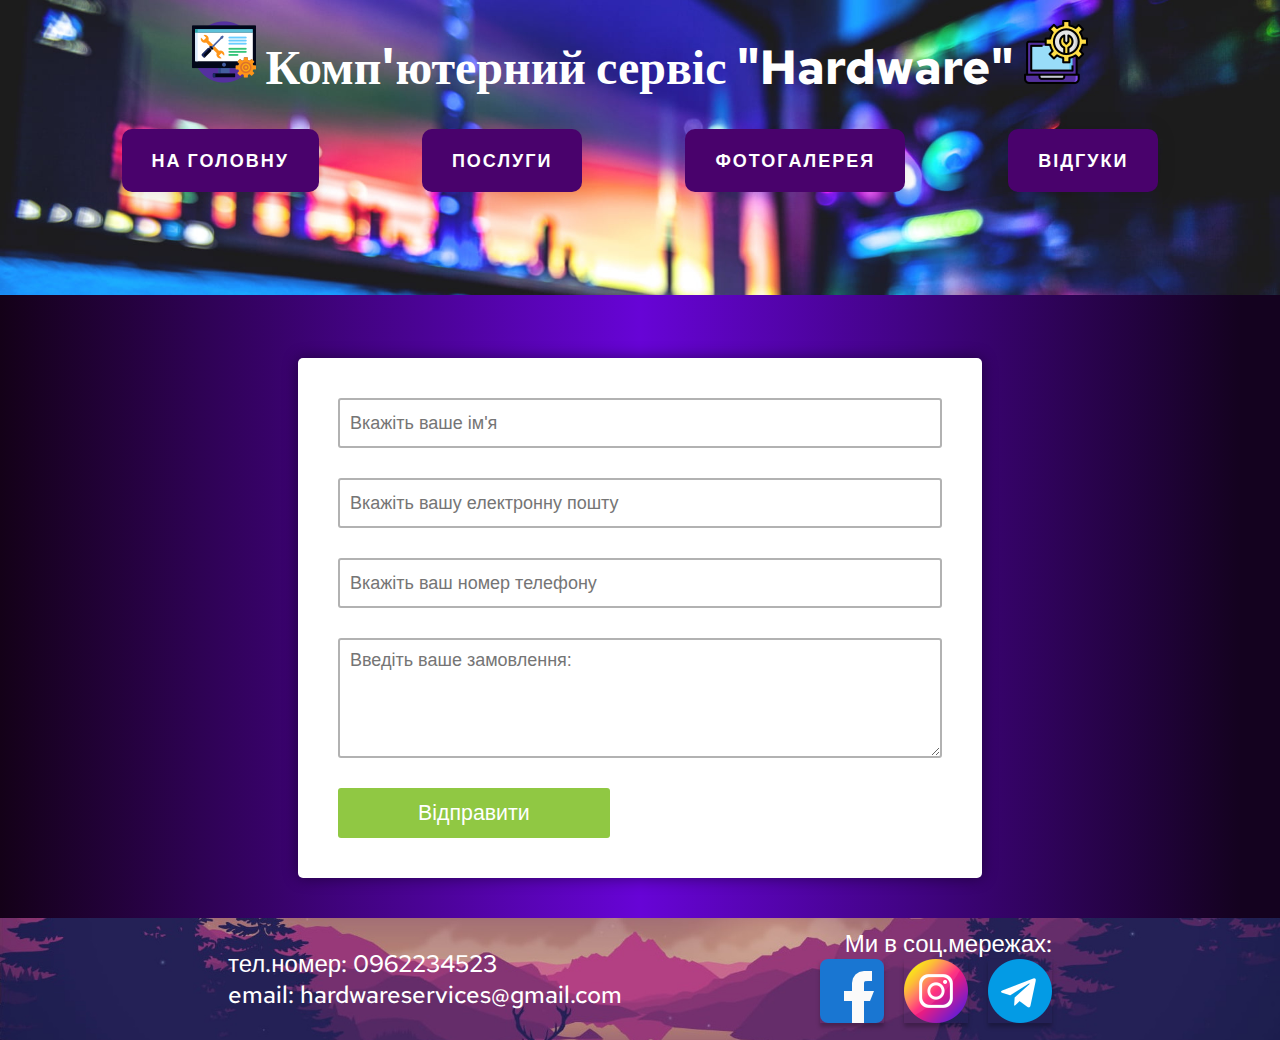
<file: order.html>
<!DOCTYPE html>
<html lang="en">
<head>
    <meta charset="UTF-8">
    <meta name="viewport" content="width=device-width, initial-scale=1, shrink-to-fit=no">
    <title>Зв'язок з нами</title>
    <link rel="stylesheet" href="css/main.css">
    <link href="https://fonts.googleapis.com/css?family=Red+Hat+Text:500,700&display=swap" rel="stylesheet">
    <link href="https://fonts.googleapis.com/css?family=Alef:700|Alice&display=swap&subset=cyrillic" rel="stylesheet">
    <script
  src="https://code.jquery.com/jquery-3.6.0.min.js"
  integrity="sha256-/xUj+3OJU5yExlq6GSYGSHk7tPXikynS7ogEvDej/m4="
  crossorigin="anonymous"></script>
</head>
<body>

<!-- header -->
<header class="header">
  <div class="container">
    <h1 class="h1-header">
      <img class="logo" src="./img/logo.png" />
      Комп'ютерний сервіс "Hardware"
      <img class="logo" src="./img/logo2.png" />
    </h1>
    <div class="container">
        <section id="navigation" class="navigation">
            <div class="container">
                <nav class="nav">
                    <a href="index.html" class="gradient-button">На головну</a>
                    <div class="dropdown">
                        <a href="services.html" class="dropbtn">Послуги</a>
                        <div class="dropdown-content">
                          <a href="services.html">Товари та послуги</a>
                          <a href="order.html">Зробити замовлення</a>
                        </div>
                      </div>
                    <a href="photo.html" class="gradient-button">Фотогалерея</a>
                    <a href="reviews.html" class="gradient-button">Відгуки</a>
                </nav>
            </div>
           
			<div class="hamburger-menu">
  <input id="menu__toggle" type="checkbox" />
  <label class="menu__btn" for="menu__toggle">
    <span></span>
  </label>
  
				<ul class="menu__box">
    <li><a class="menu__item" href="index.html">На головну</a></li>
    <li><a class="menu__item" href="services.html">Послуги</a></li>
    <li><a class="menu__item" href="photo.html">Фотогалерея</a></li>
    <li><a class="menu__item" href="reviews.html">Відгуки</a></li>
  </ul>
</div>
        
		</section>
    </div>
  </div>
</header>
<main class="bodybackground">
  
    <!-- main -->
   <div class="container">
    <section id="maininfo" class="maininfo">

        <br>
    <form>
            <input name="name" placeholder="Вкажіть ваше ім'я" class="textbox" required />
            <input name="emailaddress" placeholder="Вкажіть вашу електронну пошту" class="textbox" type="email" required />
            <input name="phone" placeholder="Вкажіть ваш номер телефону" class="textbox" type="phonenumber" required />
            <textarea rows="4" cols="50" name="subject" placeholder="Введіть ваше замовлення:" class="message" required></textarea>
            <input name="submit" class="formbutton" type="submit" value="Відправити" />
         </form>
        
    </section>
  </div>
   
</main>

<!-- footer -->
<footer id="footer" class="footer">
    <div class="container">
		<div class="contacts">
			<p>тел.номер: 0962234523</p>
			<p>email: hardwareservices@gmail.com</p>
		</div>
		<div class="social">
			<p>Ми в соц.мережах:</p>
			<a href="https://www.facebook.com/" target="_blank"><img src="img/facebook.png" alt=""></a>
			<a href="https://www.instagram.com/" target="_blank"><img src="img/instagram.png" alt=""></a>
			<a href="https://www.telegram.com/" target="_blank"><img src="img/telegram.png" alt=""></a>
		</div>
	</div>
</footer>

</body>
</html>
</file>
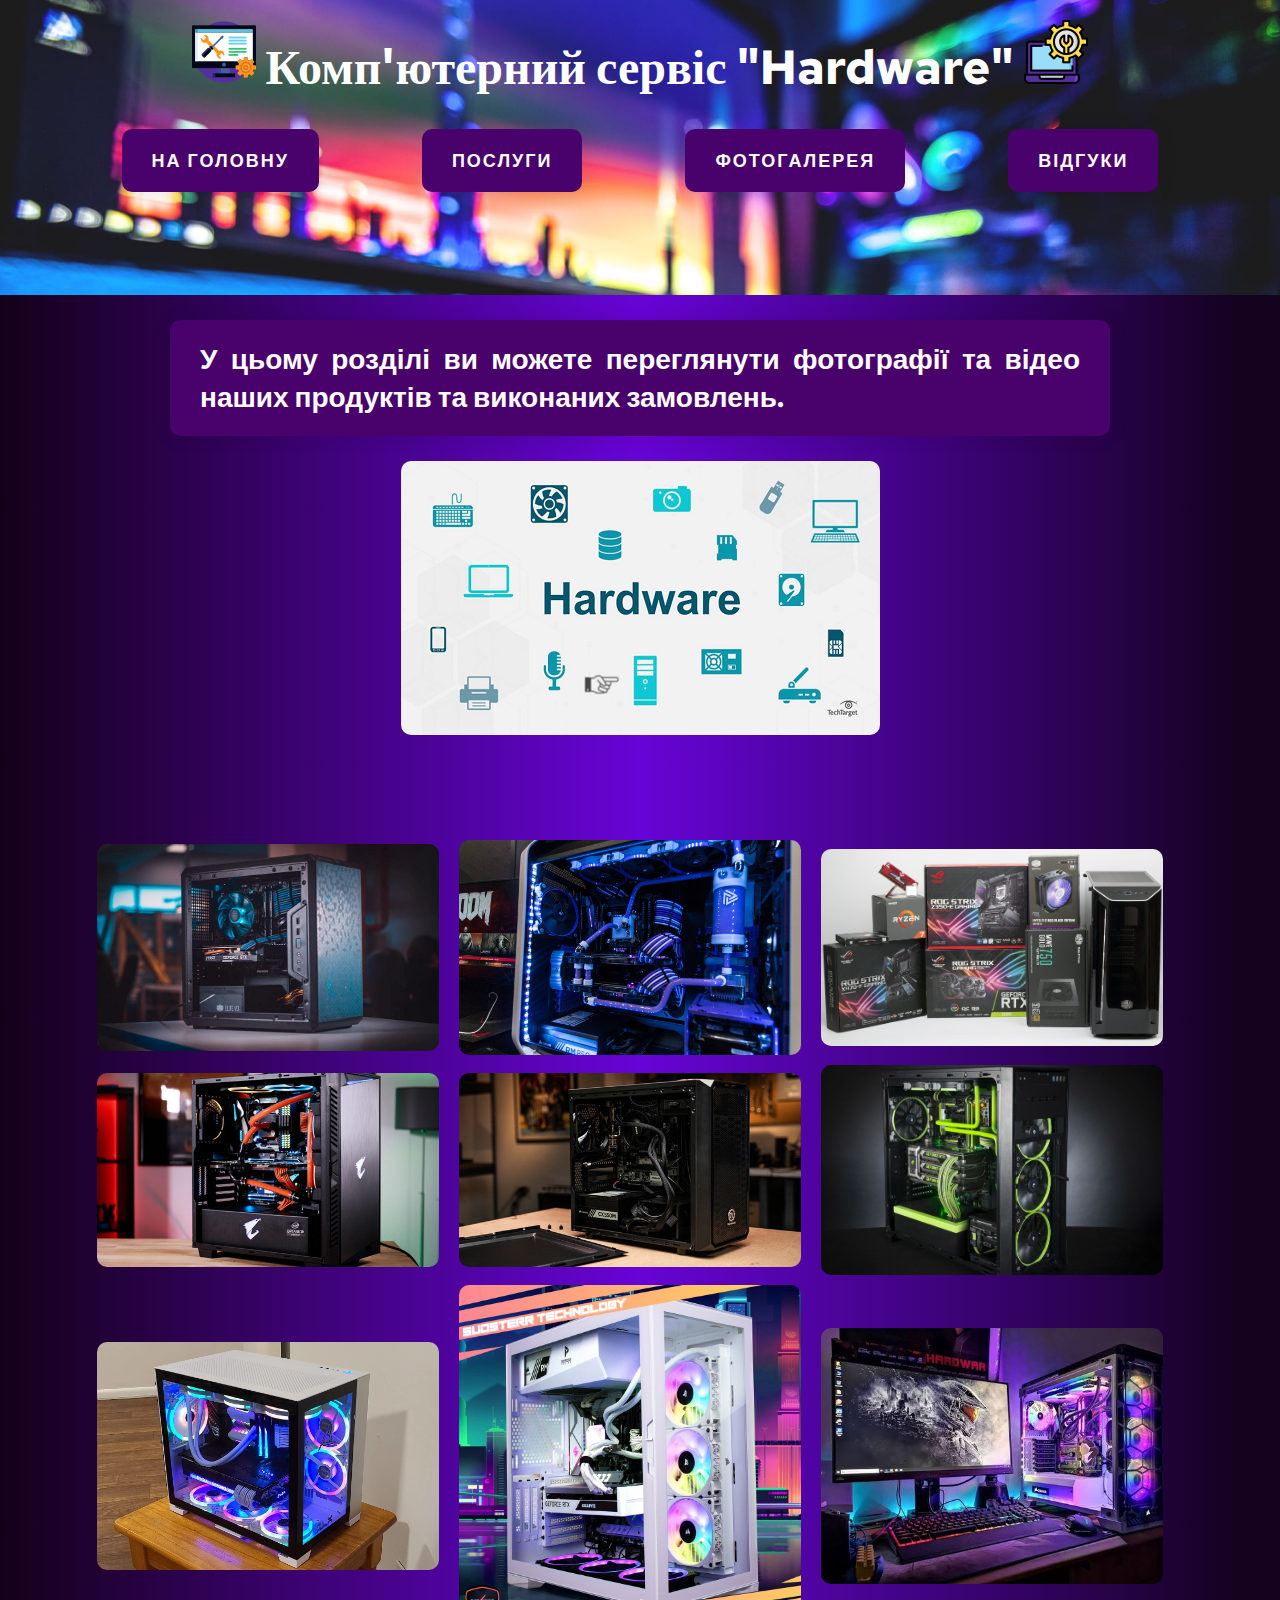
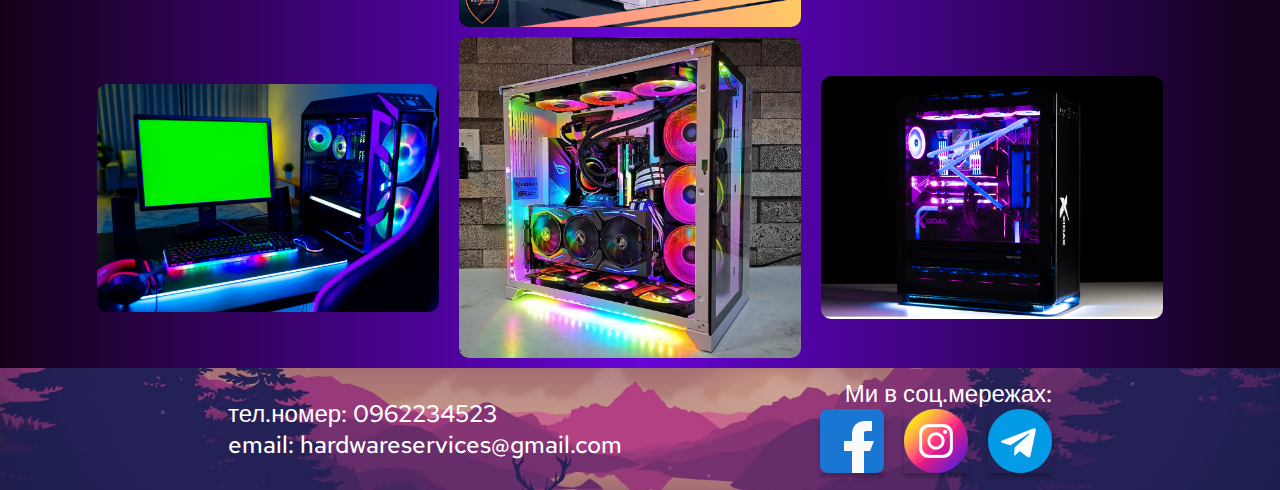
<file: photo.html>
<!DOCTYPE html>
<html lang="en">
<head>
    <meta charset="UTF-8">
    <meta name="viewport" content="width=device-width, initial-scale=1, shrink-to-fit=no">
    <title>Фотогалерея Hardware</title>
    <link rel="stylesheet" href="css/main.css">
    <link href="https://fonts.googleapis.com/css?family=Red+Hat+Text:500,700&display=swap" rel="stylesheet">
    <link href="https://fonts.googleapis.com/css?family=Alef:700|Alice&display=swap&subset=cyrillic" rel="stylesheet">
</head>
<body>

<!-- header -->
<header class="header">
    <div class="container">
        <h1 class="h1-header">
            <img class="logo" src="./img/logo.png" />
            Комп'ютерний сервіс "Hardware"
            <img class="logo" src="./img/logo2.png" />
        </h1>
    <div class="container">
        <section id="navigation" class="navigation">
            <div class="container">
                <nav class="nav">
                    <a href="index.html" class="gradient-button">На головну</a>
                    <div class="dropdown">
                        <a href="services.html" class="dropbtn">Послуги</a>
                        <div class="dropdown-content">
                          <a href="services.html">Товари та послуги</a>
                          <a href="order.html">Зробити замовлення</a>
                        </div>
                      </div>
                    <a href="photo.html" class="gradient-button">Фотогалерея</a>
                    <a href="reviews.html" class="gradient-button">Відгуки</a>
                </nav>
            </div>
            <div class="hamburger-menu">
  <input id="menu__toggle" type="checkbox" />
  <label class="menu__btn" for="menu__toggle">
    <span></span>
  </label>
  
				<ul class="menu__box">
    <li><a class="menu__item" href="index.html">На головну</a></li>
    <li><a class="menu__item" href="services.html">Послуги</a></li>
    <li><a class="menu__item" href="photo.html">Фотогалерея</a></li>
    <li><a class="menu__item" href="reviews.html">Відгуки</a></li>
  </ul>
</div>
        </section>
    </div>
</div>
</header>
<main class="bodybackground">
    <div class="container">
    <div class="page">
 
      
       
        <div class="content">
       
    <!-- main -->
    <section id="maininfo" class="maininfo">
        <div class="container">

            <div>
                <span class="headerdesc">У цьому розділі ви можете переглянути фотографії та відео наших продуктів та виконаних замовлень.</span>
                <span class="phdescimg">
				<img src="img/DescImg1.png" alt="DecsOneImg" class="banneranim">
                </span>
            </div>
		</div>
			<div class="Photo-GalleryOne">
                <div>
                    <div><img src="img/ph1.png" alt="" class="banneranim"></div>
                    <div><img src="img/ph2.png" alt="" class="banneranim"></div>
                    <div><img src="img/ph3.png" alt="" class="banneranim"></div>
                </div>
                <div>
                    <div><img src="img/ph4.png" alt="" class="banneranim"></div>
                    <div><img src="img/ph5.png" alt="" class="banneranim"></div>
                    <div><img src="img/ph6.png" alt="" class="banneranim"></div>
				</div>
		</div>
				<div class="Photo-GalleryTwo">
                <div>
                    <div><img src="img/gamingpcphoto1.png" alt="" class="banneranim"></div>
                    <div><img src="img/gamingpcphoto2.png" alt="" class="banneranim"></div>
                    <div><img src="img/gamingpcphoto3.png" alt="" class="banneranim"></div>
                </div>
                <div>
                    <div><img src="img/gamingpcphoto4.png" alt="" class="banneranim"></div>
                    <div><img src="img/gamingpcphoto5.png" alt="" class="banneranim"></div>
					<div><img src="img/gamingpcphoto6.png" alt="" class="banneranim"></div>
					</div>
		</div>
    </div>
    </section>
</div> 
</div>   
</main>
<!-- footer -->
<footer id="footer" class="footer">
    <div class="container">
		<div class="contacts">
			<p>тел.номер: 0962234523</p>
			<p>email: hardwareservices@gmail.com</p>
		</div>
		<div class="social">
			<p>Ми в соц.мережах:</p>
			<a href="https://www.facebook.com/" target="_blank"><img src="img/facebook.png" alt=""></a>
			<a href="https://www.instagram.com/" target="_blank"><img src="img/instagram.png" alt=""></a>
			<a href="https://www.telegram.com/" target="_blank"><img src="img/telegram.png" alt=""></a>
		</div>
	</div>
</footer>

</body>
</html>
</file>
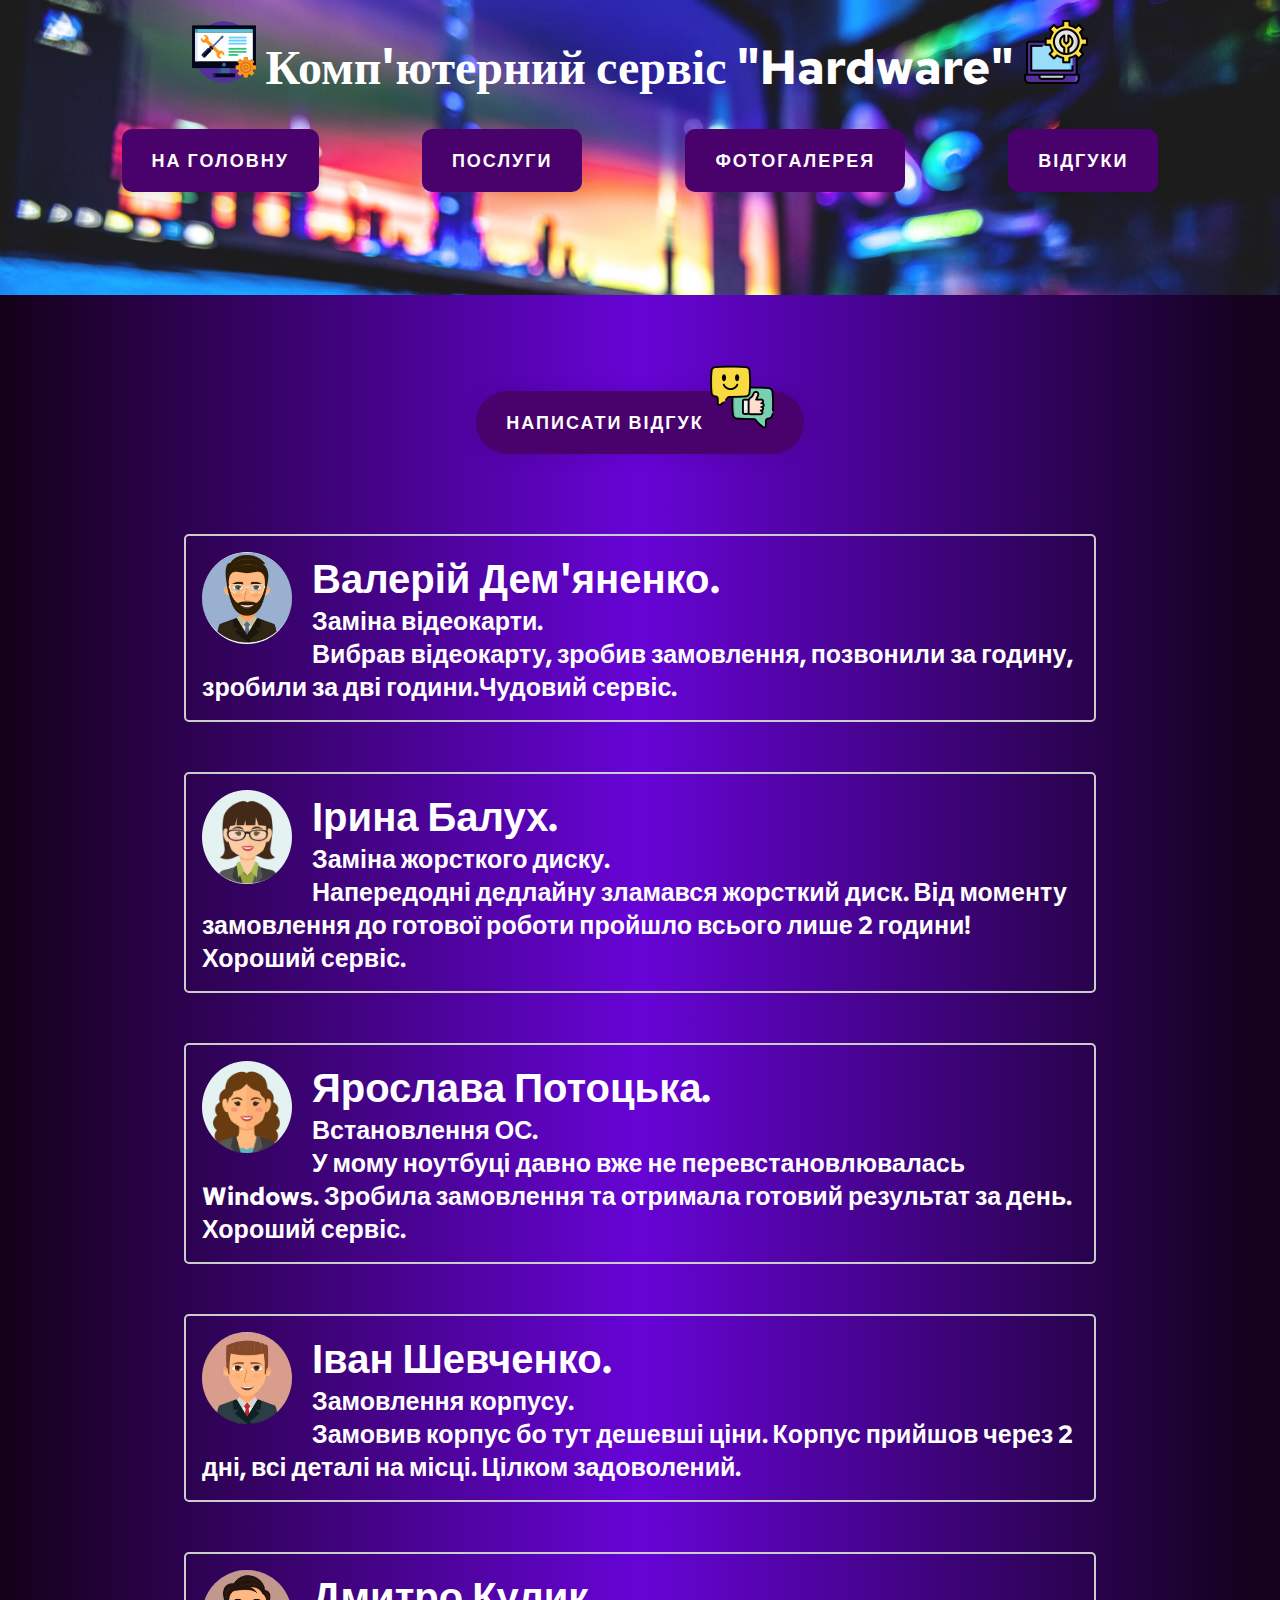
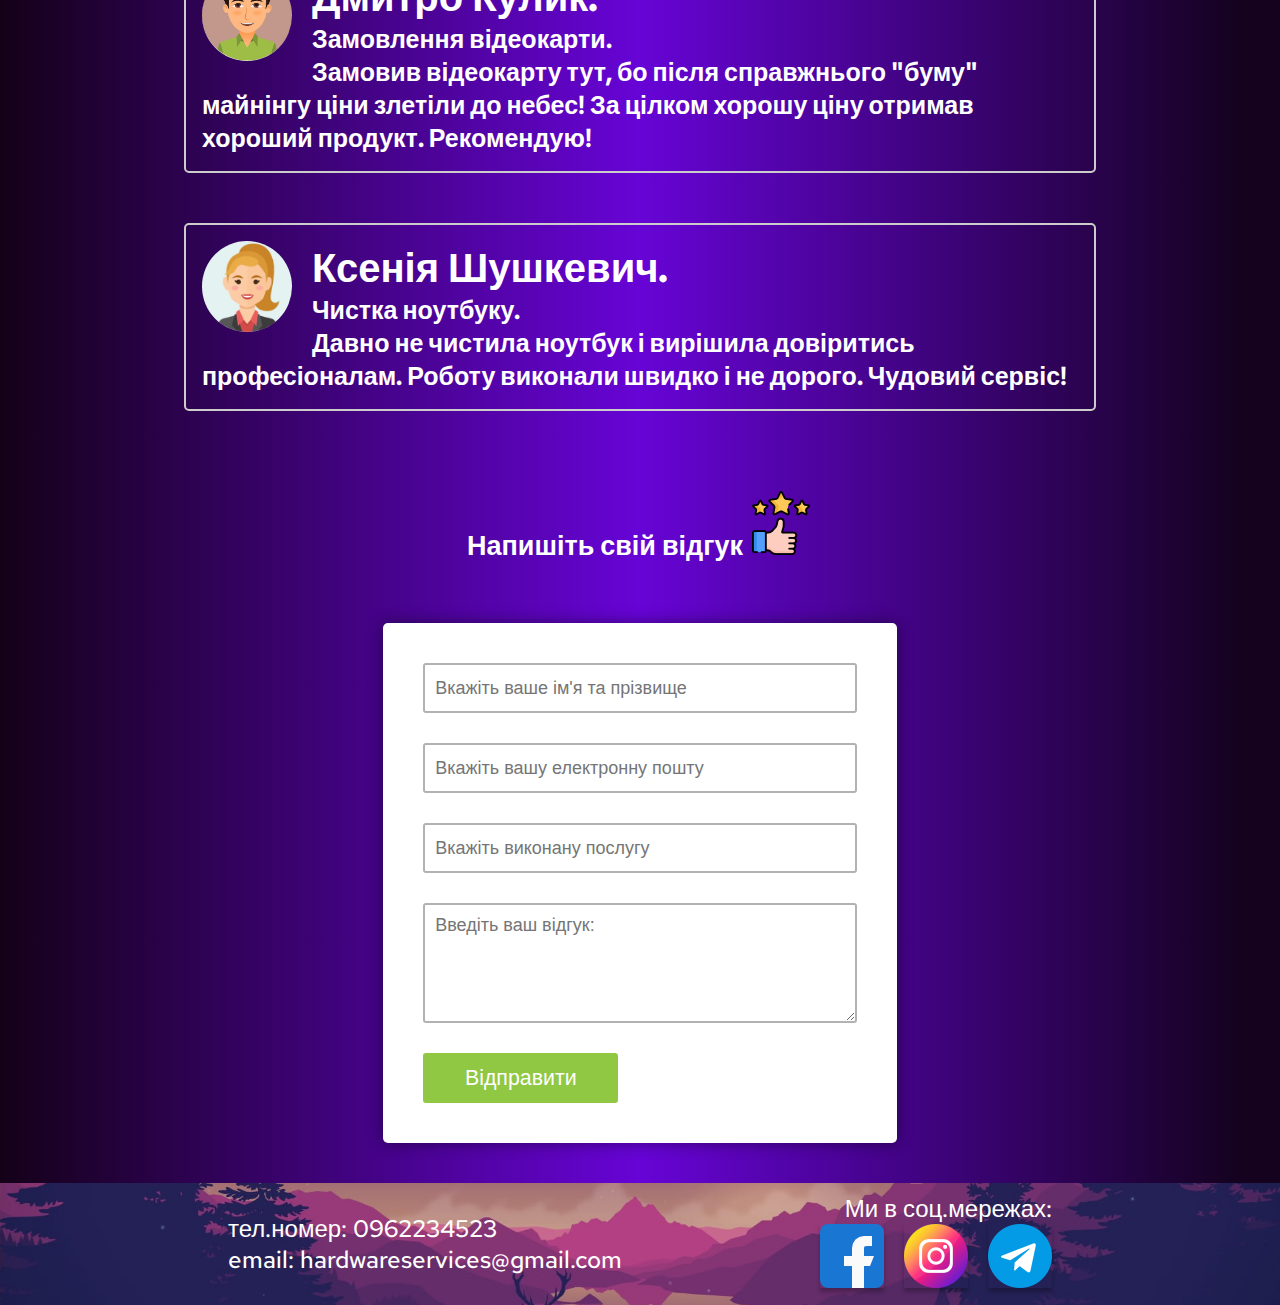
<file: reviews.html>
<!DOCTYPE html>
<html lang="en">
<head>
    <meta charset="UTF-8">
    <meta name="viewport" content="width=device-width, initial-scale=1, shrink-to-fit=no">
    <title>Відгуки Hardware</title>
    <link rel="stylesheet" href="css/main.css">
    <link href="https://fonts.googleapis.com/css?family=Red+Hat+Text:500,700&display=swap" rel="stylesheet">
    <link href="https://fonts.googleapis.com/css?family=Alef:700|Alice&display=swap&subset=cyrillic" rel="stylesheet">
</head>
<body>

<!-- header -->
<header class="header">

  <div class="container">
    <h1 class="h1-header">
      <img class="logo" src="./img/logo.png" />
      Комп'ютерний сервіс "Hardware"
      <img class="logo" src="./img/logo2.png" />
    </h1>
    <div class="container">
        <section id="navigation" class="navigation">
            <div class="container">
                <nav class="nav">
                    <a href="index.html" class="gradient-button">На головну</a>
                    <div class="dropdown">
                        <a href="services.html" class="dropbtn">Послуги</a>
                        <div class="dropdown-content">
                          <a href="services.html">Товари та послуги</a>
                          <a href="order.html">Зробити замовлення</a>
                        </div>
                      </div>
                    <a href="photo.html" class="gradient-button">Фотогалерея</a>
                    <a href="reviews.html" class="gradient-button">Відгуки</a>
                </nav>
            </div>
           
			<div class="hamburger-menu">
  <input id="menu__toggle" type="checkbox" />
  <label class="menu__btn" for="menu__toggle">
    <span></span>
  </label>
  
				<ul class="menu__box">
    <li><a class="menu__item" href="index.html">На головну</a></li>
    <li><a class="menu__item" href="services.html">Послуги</a></li>
    <li><a class="menu__item" href="photo.html">Фотогалерея</a></li>
    <li><a class="menu__item" href="reviews.html">Відгуки</a></li>
  </ul>
</div>
        
		</section>
    </div>
  </div>
</header>
<main>
  <div class="bodybackground">
    <!-- main -->
    <div class="container">
    <section id="maininfo" class="maininfo">
      <div class="gradient-button-desc2">
        <a href="#reviewsbutton" class="gradient-button-desc">Написати відгук <img class="logo"
            src="./img/reviewslogo2.png" /></a>
      </div>
      
      <div class="reviews">
            <img src="img/AvatarMan.png" alt="Avatar" style="width:90px">
            <p><span>Валерій Дем'яненко.</span></p>
            <p>Заміна відеокарти.</p>
            <p>Вибрав відеокарту, зробив замовлення, позвонили за годину, зробили за дві години.Чудовий сервіс.</p>
          </div>
       
          <div class="reviews">
            <img src="img/AvatarWoman.png" alt="Avatar" style="width:90px">
            <p><span >Ірина Балух.</span></p>
            <p>Заміна жорсткого диску.</p>
            <p>Напередодні дедлайну зламався жорсткий диск. Від моменту замовлення до готової роботи пройшло всього лише 2 години! Хороший сервіс.</p>
          </div>
          <div class="reviews">
            <img src="img/AvatarWoman2.png" alt="Avatar" style="width:90px">
            <p><span >Ярослава Потоцька.</span></p>
            <p>Встановлення ОС.</p>
            <p>У мому ноутбуці давно вже не перевстановлювалась Windows. Зробила замовлення та отримала готовий результат за день. Хороший сервіс.</p>
          </div>
          <div class="reviews">
            <img src="img/AvatarMan2.png" alt="Avatar" style="width:90px">
            <p><span >Іван Шевченко.</span></p>
            <p>Замовлення корпусу.</p>
            <p>Замовив корпус бо тут дешевші ціни. Корпус прийшов через 2 дні, всі деталі на місці. Цілком задоволений.</p>
          </div>
          <div class="reviews">
            <img src="img/AvatarMan3.png" alt="Avatar" style="width:90px">
            <p><span >Дмитро Кулик.</span></p>
            <p>Замовлення відеокарти.</p>
            <p>Замовив відеокарту тут, бо після справжнього "буму" майнінгу ціни злетіли до небес! За цілком хорошу ціну отримав хороший продукт. Рекомендую!</p>
          </div>
          <div class="reviews">
            <img src="img/AvatarWoman3.png" alt="Avatar" style="width:90px">
            <p><span >Ксенія Шушкевич.</span></p>
            <p>Чистка ноутбуку.</p>
            <p>Давно не чистила ноутбук і вирішила довіритись професіоналам. Роботу виконали швидко і не дорого. Чудовий сервіс!</p>
          </div>

          <div id="reviewsbutton">
          <div class="location">
            <h2>Напишіть свій відгук <img class="logo" src="./img/reviewslogo.png"></h2>
          </div>
          <form>
                  <input name="name" placeholder="Вкажіть ваше ім'я та прізвище" class="textbox" required />
                  <input name="emailaddress" placeholder="Вкажіть вашу електронну пошту" class="textbox" type="email" required />
                  <input name="service" placeholder="Вкажіть виконану послугу" class="textbox" type="message" required />
                  <textarea rows="4" cols="50" name="subject" placeholder="Введіть ваш відгук:" class="message" required></textarea>
                  <input name="submit" class="formbutton" type="submit" value="Відправити" />
               </form>
              </div>
    </section>
  </div>
    </div>
</main>

<!-- footer -->
<footer id="footer" class="footer">
    <div class="container">
		<div class="contacts">
			<p>тел.номер: 0962234523</p>
			<p>email: hardwareservices@gmail.com</p>
		</div>
		<div class="social">
			<p>Ми в соц.мережах:</p>
			<a href="https://www.facebook.com/" target="_blank"><img src="img/facebook.png" alt=""></a>
			<a href="https://www.instagram.com/" target="_blank"><img src="img/instagram.png" alt=""></a>
			<a href="https://www.telegram.com/" target="_blank"><img src="img/telegram.png" alt=""></a>
		</div>
	</div>
</footer>

</body>
</html>
</file>
<file: css/main.css>
body {
	font-family: 'Red Hat Text', sans-serif;
	color: #fff;
	font-size: 18px;
	font-weight: 700;
	padding: 0;
	margin: 0;
	min-width: 768px;
}

.bodybackground {
	background: rgb(20,1,24);
	background: linear-gradient(90deg, rgba(20,1,24,1) 0%, rgba(103,4,214,1) 50%, rgba(20,2,31,1) 97%);
	z-index: 1;
	overflow: hidden; 
}


h1,
h2,
h3,
h4,
h5,
h6 {
	margin: 0;
}

p {
	padding: 0;
	margin: 0;
}

a {
	text-decoration: none;
}

ul,
li {
	display: block;
	padding: 0;
	margin: 0;
}

main {
	justify-content: center;
	align-items: center;
	display: block;
	clear: both;
}

.h1-header {
	font-size: 48px;
	color: white;
	font-family: 'Red Hat Text';
	font-weight: bold;
	text-align: center;
	
	
}


.h1-header>img {
	padding-top: 20px;
}

footer>.container {
	display: flex;
	align-items: center;
	justify-content: space-evenly;
}

header {
	background-image: url(../img/header2.png);
	display: block;
	width: 100%;
	background-size: cover;
	z-index: 2;
	padding-bottom: 50px;
}


.dropbtn {
    text-decoration: none;
	display: inline-block;
	color: white;
	padding: 20px 30px;
	margin: 10px 0px;
	border-radius: 10px;
	font-family: 'Red Hat Text', sans-serif;
	text-transform: uppercase;
	letter-spacing: 2px;
	background-color: rgb(73, 2, 108);
	background-size: 200% auto;
	box-shadow: 0 0 20px rgba(0, 0, 0, .1);
	transition: 1s;
}

.dropbtn:hover {
	transform: scale(1.2);
}

.dropdown {
    position: relative;
    display: inline-block;
}

.dropdown-content {
    display: none;
    position: absolute;
    background-color: #f1f1f1;
    min-width: 160px;
    box-shadow: 0px 8px 16px 0px rgba(0,0,0,0.2);
    z-index: 10;
}

.dropdown-content a {
    color: black;
    padding: 12px 16px;
    text-decoration: none;
    display: block;
}

.dropdown-content a:hover {background-color: #ddd;}

.dropdown:hover .dropdown-content {display: block;}

.dropdown:hover .dropbtn {background-color: #3e8e41;}

.gradient-button {
	text-decoration: none;
	display: inline-block;
	color: white;
	padding: 20px 30px;
	margin: 10px 0px;
	border-radius: 10px;
	font-family: 'Red Hat Text', sans-serif;
	text-transform: uppercase;
	letter-spacing: 2px;
	background-color: rgb(73, 2, 108);
	background-size: 200% auto;
	box-shadow: 0 0 20px rgba(0, 0, 0, .1);
	transition: 1s;
}

.gradient-button-desc {
	text-decoration: none;
	color: white;
	padding: 20px 30px;
	margin: 10px 0px;
	border-radius: 10px;
	font-family: 'Red Hat Text', sans-serif;
	text-transform: uppercase;
	letter-spacing: 2px;
	background-color: rgb(73, 2, 108);
	background-size: 200% auto;
	box-shadow: 0 0 20px rgba(0, 0, 0, .1);
	transition: 1s;
	border-radius: 10rem;
	margin: 0 auto;
	
	
}

.gradient-button-desc2 {
	text-align: center;
	margin-top: 70px;
	transition: .5s;
	margin-bottom: 70px;
}

.gradient-button-desc2:hover {
	background-position: right center;
	transform: scale(1.1);
}

.gradient-button:hover {
	background-position: right center;
	transform: scale(1.1);
}
#navigation {
	display: block;
	padding: 20px 0;
}

.nav {
	align-items: center;
	display: flex;
	justify-content: space-around;
}

#menu__toggle {
  opacity: 0;
}
.menu__btn {
  display: flex;
  align-items: center; 
  position: fixed;
  top: 30px;
  left: 20px;
  width: 46px;
  height: 120px;
  cursor: pointer;
  z-index: 12;
}

.menu__btn > span,
.menu__btn > span::before,
.menu__btn > span::after {
  display: block;
  position: absolute;
  width: 100%;
  height: 2px;
  background-color: white !important;
}
.menu__btn > span::before {
  content: '';
  top: -8px;
}
.menu__btn > span::after {
  content: '';
  top: 8px;
}

.menu__box {
  display: block;
  position: fixed;
  visibility: hidden;
  top: 0;
  left: -100%;
  width: 300px;
  margin: 0;
  padding: 80px 0;
  list-style: none;
  text-align: center;
  background-color: rgb(73, 2, 108);
  box-shadow: 1px 0px 6px rgba(0, 0, 0, .2);
  border-radius: 20px;
  z-index: 10;
}

.menu__item {
  display: block;
  padding: 12px 24px;
  color: white;
  font-family: 'Roboto', sans-serif;
  font-size: 28px;
  font-weight: 600;
  text-decoration: none;
}
.menu__item:hover {
  background-color: #CFD8DC;
}

#menu__toggle:checked ~ .menu__btn > span {
  transform: rotate(45deg);
}
#menu__toggle:checked ~ .menu__btn > span::before {
  top: 0;
  transform: rotate(0);
}
#menu__toggle:checked ~ .menu__btn > span::after {
  top: 0;
  transform: rotate(90deg);
}
#menu__toggle:checked ~ .menu__box {
  visibility: visible;
  left: 0;
}

.page {
	position: relative;
	min-height: 100vh;
	width: 100%;
  }
   
  .page-video {
	
	position: absolute;
	left: 0;
	top: 0;
	bottom: 0;
	z-index: 1;
	width: 100%;
	height: 100%;
	overflow: hidden;
  }
   
  .page-video:before {
	content: "";
	display: block;
	position: absolute;
	left: 0;
	top: 0;
	bottom: 0;
	z-index: 1;
	width: 100%;
	height: 100%;
	background: rgba(0, 0, 0, 0.5);
  }
   
  .page-video .video {
	position: absolute;
	left: 50%;
	top: 50%;
	transform: translate(-50%, -50%);
	min-width: 100%;
	min-height: 100%;
  }
   
  .content {
	position: relative;
	z-index: 2;
  }

.h1id {
	text-decoration: none;
	display: inline-block;
	color: #270404;
	padding: 20px 30px;
	border-radius: 10px;
	font-family: 'Red Hat Text', sans-serif;
	letter-spacing: 2px;
	background-color: #C4C4C4;
	background-size: 200% auto;
	box-shadow: 0 0 20px rgba(0, 0, 0, .1);
	margin: 25px 100px;
	text-align: center;
	font-size: 18px;
	vertical-align: top;
}

.headerdesc {
	margin: 25px 100px;
	box-shadow: 0 0 20px rgba(0, 0, 0, .1);
	background-size: 200% auto;
	background-color: rgb(73, 2, 108);
	border-radius: 10px;
	padding: 20px 30px;

	text-align: justify;
	font-size: 28px;
	vertical-align: top;
	display: inline-block;
	color: white;
}

.componentdesctext-wrapper {
	box-shadow: 0 0 20px rgba(0, 0, 0, .1);
	background-color: rgb(73, 2, 108);
	border-radius: 10px;
	padding: 20px 30px;
	min-width: 400px;
	width: 400px;
	font-weight: 400;
	font-size: 14px;
	text-align: justify;
}

.componentdesctext-wrapper > p {
	font-weight: 400;
	font-size: 14px;
	margin-top: 5px;
}

.componentdesctext {
	box-shadow: 0 0 20px rgba(0, 0, 0, .1);
	background-color: rgb(73, 2, 108);
	border-radius: 10px;
	padding: 20px 30px;
	text-align: justify;
	font-size: 15px;
	color: white;

	min-width: 400px;
	width: 400px;
	font-weight: 400;
	font-size: 14px;
}



.servicechoose {
	flex-wrap: wrap;
	display:flex;
	position: relative;
	justify-content: space-evenly;
	align-items: center;
	gap: 30px;
}

.phdesc {
	text-decoration: none;
	display: inline-block;
	color: #270404;
	padding: 20px 30px;
	border-radius: 10px;
	font-family: 'Red Hat Text', sans-serif;
	letter-spacing: 2px;
	background-color: #C4C4C4;
	background-size: 200% auto;
	box-shadow: 0 0 20px rgba(0, 0, 0, .1);
	margin: 25px 100px;
	text-align: center;
	font-size: 18px;
	vertical-align: top;
}

.svcdesc {
	text-decoration: none;
	display: inline-block;
	color: #270404;
	padding: 20px 30px;
	border-radius: 10px;
	font-family: 'Red Hat Text', sans-serif;
	letter-spacing: 2px;
	background-color: #C4C4C4;
	background-size: 200% auto;
	box-shadow: 0 0 20px rgba(0, 0, 0, .1);
	margin: 25px 290px;
	text-align: center;
	font-size: 18px;
	vertical-align: top;
}

.maininfo {
	display: block;
	z-index: 2;
	display: flex;
	flex-direction: column;
	align-items: center;
}



.container {
	z-index: 2;
}

.link {
	display: inline;
	font-size: 22px;
	padding: 27.5px 16px;
	color: white;
}


.a {
	font-size: 14px;
	font-weight: 300;
	padding: 0 0 0 10px;
}

.DescriptionOne {
	display: inline-block;
}

.DescriptionSecond {
	display: inline-block;
}

.desc1img img {
	display: table;
	margin: 0 auto;
	border-radius: 10px;
}

.desc2img {
	display: table;
	margin: 0 auto 25px;
}

.phdescimg {
	display: table;
	margin: 0 auto;
	margin-bottom: 100px;
}



.svcdescimg {
	display: table;
	margin: 0 auto;
	margin-bottom: 100px;
}

.svcosimg {
	display: table;
	margin: 0 auto;
	margin-bottom: 100px;
	margin-top: 40px;
}

.svcdetimg {
	display: table;
	margin: 0 auto;
	margin-bottom: 100px;
	margin-top: 40px;
}

.banners {
	display: inline-block;
}


.partners h2 {
	text-align: center;
	margin-top: 60px;
	margin-bottom: 60px;

}

.Partners-Logo {
	width: 50%;
	margin: 0 auto 25px;
}

.Partners-Logo>div {

	display: flex;

	align-items: stretch;

	justify-content: center;

	margin-bottom: 20px;
}

.sliderkiller {
	flex-wrap: wrap;
	display: none;
}

.sliderkiller>div {
	display: flex;

	align-items: stretch;

	justify-content: center;

	margin-bottom: 10px;
}

.sliderkiller>div>div {
	width: 30%;
	margin-right: 20px;
	display: flex;
	align-items: center;
}

.sliderkiller>div>div>img {
	width: 100%;
}

.Photo-GalleryTwo {
	flex-wrap: wrap;
}
.Photo-GalleryTwo>div {
	display: flex;

	align-items: stretch;

	justify-content: center;

	margin-bottom: 10px;
}

.Photo-GalleryTwo>div>div {
	width: 30%;
	margin-right: 20px;
	display: flex;
	align-items: center;
}
.Photo-GalleryTwo>div>div>img {
	width: 100%;
}

.Photo-GalleryOne>div {
	
	display: flex;

	align-items: stretch;

	justify-content: center;

	margin-bottom: 10px;
}

.Photo-GalleryOne>div>div {
	width: 30%;
	margin-right: 20px;
	display: flex;
	align-items: center;
}

.Photo-GalleryOne>div>div>img {
	width: 100%;
}

.Partners-Logo>div>div {
	width: 30%;
	margin-right: 30px;
	display: flex;
	align-items: center;
}

.Partners-Logo>div>div>img {
	width: 100%;
}



.sponsors1 {
	display: inline-block;
	justify-content: center;
	height: 294px;
}

.sponsors2 {
	display: inline-block;
	justify-content: center;
	height: 294px;
}

.Partn1 {
	margin: 0 auto;
}

.Videos {
	display: table;
	margin: 0 auto;
}
footer {
	background-image: url(../img/footer2.png);
	font-weight: 500;
	display: block;
	background-size: cover;
}

.contacts {
	font-size: 24px;
	display: table;
	padding: 10px 20px;
}

.social {
	font-size: 24px;
	display: table;
	text-align: right;
	padding: 10px 20px;
	
}

.social img {
	margin-left: 20px;
	box-shadow: 0px 4px 4px rgba(0, 0, 0, 0.25);
	transition: 1s;
}

.social img:hover {
	transform: scale(1.2);
}

.footer_flex {
	display: block;
	align-items: center;
	justify-content: space-between;
}

.lnc {
	text-decoration: none;
	color: #fff;
}

* {
	margin: 0;
	padding: 0;
	box-sizing: border-box;
	
}
.containeros {
	position: relative;
	display: flex;
	justify-content: center;
	align-items: center;
	padding: 40px 0;
	flex-wrap: wrap;
}

.containeros .osbox {
position: relative;
width: 320px;
height: 400px;
color: #111;
background: #fff;
display: flex;
justify-content: center;
align-items: center;
margin: 20px 30px;
transition: 0.5s;

}

.containeros .osbox:hover {
	transform: translateY(-20px);
}

.containeros .osbox:before {
	content: '';
	position: absolute;
	top: 0;
	left: 0;
	width: 100%;
	height: 100%;
	background: linear-gradient(45deg, #ffbc00,	#ff0058);

}

.containeros .osbox:after {
	content: '';
	position: absolute;
	top: 0;
	left: 0;
	width: 100%;
	height: 100%;
	background: linear-gradient(45deg, #ffbc00,	#ff0058);
	filter: blur(30px);
}

.containeros .osbox:nth-child(2)::before,
.containeros .osbox:nth-child(2)::after {
	background: linear-gradient(315deg, #03a9f4,	#ff0058);
}
.containeros .osbox:nth-child(3)::before,
.containeros .osbox:nth-child(3)::after {
	background: linear-gradient(315deg, #4dff03,	#00d0ff);
}

.containeros .osbox span {
	position: absolute;
	top: 6px;
	left: 6px;
	right: 6px;
	bottom: 6px;
	background: rgba(0,0,0,0.6);
	z-index: 2;
}

.containeros .osbox span::before {
	content:'';
	position: absolute;
	top: 0;
	left: 0;
	width: 50%;
	height: 100%;
	background: rgba(255,255,255,0.1);
	pointer-events: none;
}

.containeros .osbox .contentos {
	position: relative;
	z-index: 10;
	padding: 20px 40px;
}

.containeros .osbox .contentos h2 {
	font-size: 2em;
	color:#fff;
	margin-bottom: 10px;
	font-family: consolas;
}

.containeros .osbox .contentos p {
	font-size: 1.1em;
	color:#fff;
	margin-bottom: 10px;
	line-height: 1.4em;
	font-family: consolas;
}

.containeros .osbox .contentos a {
	display: inline-block;
	font-size: 1.1em;
	color: #fff;
	background: #111;
	padding: 10px;
	text-decoration: none;
	font-weight: 700;
}

table {
	border-spacing: 0 10px;
	font-family: 'Open Sans', sans-serif;
	font-weight: bold;
	margin: 0 auto;
	}
	
	th {
	padding: 10px 20px;
	background: #56433D;
	color: #F9C941;
	border-right: 2px solid; 
	font-size: 0.9em;
	}
	
	th:first-child {
	text-align: left;
	}
	
	th:last-child {
	border-right: none;
	}
	
	td {
	vertical-align: middle;
	padding: 10px;
	font-size: 14px;
	text-align: center;
	border-top: 2px solid #56433D;
	border-bottom: 2px solid #56433D;
	border-right: 2px solid #56433D;
	color: #111;
}
	
	td:first-child {
	border-left: 2px solid #56433D;
	border-right: none;
	}
	
	td:nth-child(2){
	text-align: left;
	}

	form {
		margin:0 auto;
		max-width:60%;
		box-sizing:border-box;
		padding:40px;
		border-radius:5px; 
		-webkit-box-shadow:  0px 0px 15px 0px rgba(0, 0, 0, .45);        
		box-shadow:  0px 0px 15px 0px rgba(0, 0, 0, .45);
		margin-top: 40px;
		margin-bottom: 40px;
		background-color: white; 
	  }
	  
	  .textbox{
		height:50px;
		width:100%;
		border-radius:3px;
		border:rgba(0,0,0,.3) 2px solid;
		box-sizing:border-box;
		font-family: 'Open Sans', sans-serif;
		font-size:18px; 
		padding:10px;
		margin-bottom:30px;  
	  }
	  .message:focus,
	  .textbox:focus{
		outline:none;
		 border:rgba(24,149,215,1) 2px solid;
		 color:rgba(24,149,215,1);
	  }
	  
	  .message{
		  background: rgba(255, 255, 255, 0.4); 
		  width:100%;
		  height: 120px;
		  border:rgba(0,0,0,.3) 2px solid;
		  box-sizing:border-box;
		  -moz-border-radius: 3px;
		  font-size:18px;
		  font-family: 'Open Sans', sans-serif;
		  -webkit-border-radius: 3px;
		  border-radius: 3px; 
		  display:block;
		  padding:10px;
		  margin-bottom:30px;
		  overflow:hidden;
	  }
	  
	  .formbutton{
		height:50px;
		width:45%;
		border-radius:3px;
		border:rgba(0,0,0,.3) 0px solid;
		box-sizing:border-box;
		padding:10px;
		background:#90c843;
		color:#FFF;
		font-family: 'Open Sans', sans-serif;  
		font-weight:400;
		font-size: 16pt;
		transition:background .4s;
		cursor:pointer;
		transition: 1s;
	  }
	  
	  .formbutton:hover{
		background:rgb(145, 255, 0);
		transform: scale(1.2);
	  }

	  .orderbg {
		background-image: url(../img/bgorder.png);
		background-size: cover;
		object-fit: cover;
		min-height: 100vh;
	  }


	  .reviews {
		border: 2px solid #ccc;
		border-radius: 5px;
		padding: 16px;
		margin: 0 auto;
		width: 80%;
		margin-top: 30px;
		margin-bottom: 20px;
		transition: 1s;
	}

	.reviews:hover {
		transform: scale(1.2);
	}
	
	
	.reviews::after {
		content: "";
		clear: both;
		display: table;
	}
	
	
	.reviews img {
		float: left;
		margin-right: 20px;
		border-radius: 50%;
	}
	
	
	.reviews span {
		font-size: 40px;
		margin-right: 15px;
	}
	.reviews p {
		color: white;
		font-size: 25px;
	}

	.banneranim {
		transition: 1s;
		border-radius: 10px;
	}

	.banneranim:hover {
		transform: scale(1.2);
	}
	
	.guarantees h2 {
		text-align: center;
		margin-top: 60px;
	  }
	  
	  .guarantees_icons {
		display: flex;
		justify-content: space-between;
		text-align: center;
		margin-top: 75px;
	  }
	  
	  .clientchoose h2 {
		text-align: center;
		margin-top: 60px;
	  }

	  .clientchooseicons {
	display: flex;
	justify-content: space-evenly;
	text-align: center;
	margin-top: 75px;
}

.clientchooseicons div img:hover {
	transform: rotate(74deg);
	transition: 1s;
  }


  
	  .guarantees_icons div img:hover {
		transform: rotate(74deg);
		transition: 1s;
	  }

.workphotodemo h2 {
	text-align: center;
	margin-top: 60px;
	margin-bottom: 60px;
}

.map-responsive{
    overflow:hidden;
    padding-bottom:56.25%;
    position:relative;
    height:0;
}
.map-responsive iframe{
    left:0;
    top:0;
    height:100%;
    width:100%;
    position:absolute;
}


.location h2 {
	text-align: center;
	margin-top: 60px;
	margin-bottom: 60px;
}

* {
	box-sizing: border-box;
 }
 .product-wrap {
	width: 300px;
	margin: 0 auto;
	padding: 0 0 20px;
	text-align: center;
	font-size: 14px;
	font-family: Lora;
	text-transform: uppercase;
 }
 .product-item {
	position: relative;
	overflow: hidden;
 }
 .product-wrap img {
	display: block;
	width: 100%;
 }
 .product-buttons {
	position: absolute;
	left: 0;
	top: 0;
	width: 100%;
	height: 100%;
	background: rgba(0, 0, 0, 0.8);
	border-radius: 10px;
	opacity: 0;
	transition: .3s ease-in-out;
 }
 .button {
	text-decoration: none;
	color: white;
	font-size: 12px;
	line-height: 40px;
	width: 140px;
	height: 40px;
	position: absolute;
	top: 50%;
	left: 50%;
	border: 2px solid white;
	transform: translate(-50%, -50%) scale(0);
	transition: .3s ease-in-out;
 }
 .button:before {
	font-family: FontAwesome;
	margin-right: 10px;
 }
 .product-item:hover .product-buttons {
	opacity: 1;
 }
 .product-item:hover .button {
	transform: translate(-50%, -50%) scale(1);
 }
 .button:hover {
	background: rgb(73, 2, 108);
 }
 .product-title {
	color: white;
	background-color: rgb(73, 2, 108);
	border-radius: 10px;
 }
 .product-title a {
	text-decoration: none;
	color: rgb(215, 215, 215);
	font-weight: 600;
	margin: 15px 0 5px;
	padding-bottom: 7px;
	display: block;
	position: relative;
	transition: .3s ease-in-out;
 }
 .product-title a:after {
	content: "";
	position: absolute;
	width: 40px;
	height: 2px;
	background: white;
	left: 50%;
	margin-left: -20px;
	bottom: 0;
	transition: .3s ease-in-out;
 }
 .product-title a:hover {
	color: rgb(69, 3, 183);
 }
 .product-title:hover a:after {
	background: rgb(69, 3, 183);
 }
 .product-price {
	font-size: 20px;
	color: white;
	font-weight: 700;
 }

.GamingPCSetups {
	justify-content: center;
	display: flex;
	flex-wrap: wrap;
}

.OfficePCSetups {
	justify-content: center;
	display: flex;
	flex-wrap: wrap;
}

.productimg {
	border-radius: 10px;
}

.componentimg img {
	max-width: 500px;
	width: 500px;
	object-fit: contain;
	overflow: hidden;
	border-radius: 10px;
	transition: 1s;
}

.componentimg img:hover {
	transform: scale(1.2);
}

.img-desc {
	width: 100%;
	display: flex;
	justify-content: center;
	align-items: center;
	gap: 20px;
	margin-bottom: 20px;
	flex-wrap: wrap;
}

.product-title p {
	text-align: justify;
	margin-left: 20px;
}


@media (max-width: 768px) {
	  .reviews {
		text-align: center;
	  }
	
	  .reviews img {
		margin: auto;
		float: none;
		display: block;
	  }
	}

@media screen and (max-width: 768px) {
	.nav {
		/* width: auto; */
		/* margin-left: auto; */
		/* margin: 30px 15px 0px; */
		display: none !important;
	}
	.button {
		width: 55%;
	}

	.orderbg {
		background-image: url(../img/bgordermobile.png);
		background-size: cover;
		object-fit: cover;
		min-height: 100vh;
	}

	.gradient-button {
		padding: 20px 10px;
	}
	main {
		display: block;
	}

	.DescriptionOne {
		display: block;
	}

	.h1id {
		margin: 25px 100px 25px;
	}

	.desc1img {
		margin: 0px 160px 25px;
	}

	.desc2img {
		margin: 0px 100px 25px;
	}

	.SponsorsHead {
		margin: 0px 270px 0px;
	}

	.banners {
		margin: 0px 70px 0px;
	}

	.sponsors2 {
		margin: 0px 160px 0px;
	}

	.contacts {
		margin: 10px 15px 10px;
	}

	.maininfo {
		flex-direction: column;
		display: flex;		
	}
	.slider {
		display: none !important;
	}
	.sliderkiller {
display: block;
	}
}

@media screen and (min-width: 769px) {
	.menu__btn {
		display: none;
	}
}

@media screen and (max-width: 768px) {
	.container {
		max-width: 768px;
	}

	.wide-container {
		max-width: 768px;
	}
}

@media screen and (max-width: 768px) {
	.location h2 {
		text-align: center;
		margin-top: 60px;
		margin-bottom: 60px;
	 font-size: 18px;
	}
}



/* update */
.wide-container {
	max-width: 1260px;
	margin: 0 auto;
}

.container {
	max-width: 1140px;
	margin: 0 auto;
}
</file>
